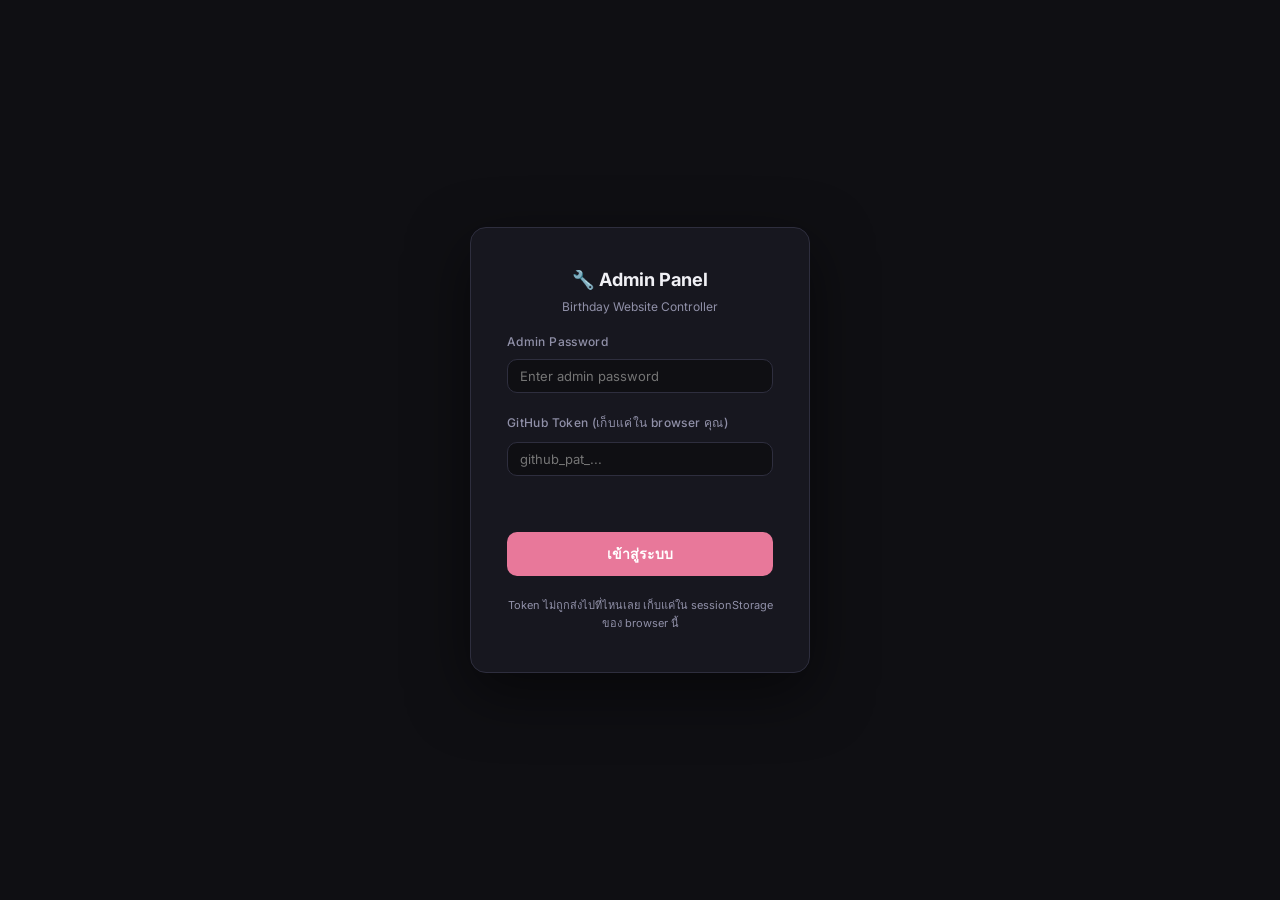
<file: admin.html>
<!DOCTYPE html>
<html lang="th">
<head>
  <meta charset="UTF-8" />
  <meta name="viewport" content="width=device-width, initial-scale=1.0" />
  <title>🔧 Birthday Admin Panel</title>
  <link rel="icon" href="data:image/svg+xml,<svg xmlns='http://www.w3.org/2000/svg' viewBox='0 0 100 100'><text y='.9em' font-size='90'>🔧</text></svg>" />
  <link href="https://fonts.googleapis.com/css2?family=Inter:wght@300;400;500;600;700&display=swap" rel="stylesheet" />
  <style>
    /* ── RESET & BASE ── */
    *, *::before, *::after { box-sizing: border-box; margin: 0; padding: 0; }
    :root {
      --bg:        #0f0f13;
      --bg2:       #17171f;
      --bg3:       #1e1e2a;
      --border:    #2e2e3e;
      --accent:    #f4a0b5;
      --accent2:   #e8789a;
      --green:     #4ade80;
      --red:       #f87171;
      --yellow:    #fbbf24;
      --text:      #f0f0f5;
      --text2:     #9090a8;
      --radius:    10px;
    }
    html { font-family: 'Inter', sans-serif; font-size: 14px; color: var(--text); background: var(--bg); }
    body { min-height: 100vh; }
    a { color: var(--accent); }
    input, textarea, select {
      background: var(--bg); border: 1px solid var(--border);
      color: var(--text); border-radius: var(--radius);
      padding: 8px 12px; font-family: inherit; font-size: 13px;
      width: 100%; outline: none; transition: border .2s;
    }
    input:focus, textarea:focus, select:focus { border-color: var(--accent); }
    textarea { resize: vertical; line-height: 1.6; }
    button { cursor: pointer; font-family: inherit; border: none; border-radius: var(--radius); transition: all .15s; }
    label { display: block; font-size: 12px; color: var(--text2); margin-bottom: 5px; font-weight: 500; letter-spacing: .03em; }
    .hidden { display: none !important; }

    /* ── LOGIN SCREEN ── */
    #login-screen {
      position: fixed; inset: 0; display: flex; align-items: center; justify-content: center;
      background: var(--bg); z-index: 999;
    }
    .login-box {
      background: var(--bg2); border: 1px solid var(--border);
      border-radius: 16px; padding: 40px 36px; width: 340px;
      display: flex; flex-direction: column; gap: 20px;
      box-shadow: 0 20px 60px rgba(0,0,0,.5);
    }
    .login-title { font-size: 1.3rem; font-weight: 700; text-align: center; }
    .login-sub   { font-size: 12px; color: var(--text2); text-align: center; margin-top: -12px; }
    .login-error { color: var(--red); font-size: 12px; text-align: center; min-height: 16px; }
    .btn-login {
      background: var(--accent2); color: white; padding: 11px;
      font-weight: 600; font-size: 14px; border-radius: var(--radius);
    }
    .btn-login:hover { background: #d4607e; }

    /* ── LAYOUT ── */
    #app { display: flex; min-height: 100vh; }

    /* ── SIDEBAR ── */
    #sidebar {
      width: 220px; background: var(--bg2); border-right: 1px solid var(--border);
      display: flex; flex-direction: column; padding: 20px 12px; gap: 4px;
      position: fixed; top: 0; left: 0; height: 100vh; overflow-y: auto; z-index: 100;
    }
    .sidebar-logo { font-size: 1rem; font-weight: 700; color: var(--accent); padding: 8px 10px 16px; letter-spacing: .02em; }
    .sidebar-section { font-size: 10px; color: var(--text2); letter-spacing: .08em; padding: 12px 10px 4px; text-transform: uppercase; font-weight: 600; }
    .nav-item {
      display: flex; align-items: center; gap: 10px;
      padding: 9px 12px; border-radius: 8px; cursor: pointer;
      font-size: 13px; font-weight: 500; color: var(--text2);
      transition: all .15s; border: none; background: none; width: 100%; text-align: left;
    }
    .nav-item:hover  { background: var(--bg3); color: var(--text); }
    .nav-item.active { background: rgba(244,160,181,.12); color: var(--accent); }
    .nav-icon { font-size: 1rem; width: 20px; text-align: center; }

    /* ── MAIN CONTENT ── */
    #main {
      margin-left: 220px; flex: 1; padding: 28px 32px; max-width: 900px;
    }

    /* ── TOP BAR ── */
    #topbar {
      display: flex; align-items: center; justify-content: space-between;
      margin-bottom: 24px; gap: 12px; flex-wrap: wrap;
    }
    .topbar-title { font-size: 1.4rem; font-weight: 700; }
    .topbar-actions { display: flex; gap: 8px; flex-wrap: wrap; }

    /* ── BUTTONS ── */
    .btn { padding: 9px 18px; font-size: 13px; font-weight: 600; border-radius: 8px; }
    .btn-primary { background: var(--accent2); color: white; }
    .btn-primary:hover { background: #d4607e; transform: translateY(-1px); }
    .btn-secondary { background: var(--bg3); color: var(--text); border: 1px solid var(--border); }
    .btn-secondary:hover { background: var(--border); }
    .btn-danger { background: rgba(248,113,113,.15); color: var(--red); border: 1px solid rgba(248,113,113,.3); }
    .btn-danger:hover { background: rgba(248,113,113,.25); }
    .btn-green { background: rgba(74,222,128,.15); color: var(--green); border: 1px solid rgba(74,222,128,.3); }
    .btn-green:hover { background: rgba(74,222,128,.25); }
    .btn-sm { padding: 6px 12px; font-size: 12px; }

    /* ── PANELS ── */
    .panel { display: none; }
    .panel.active { display: block; }

    /* ── CARDS ── */
    .card {
      background: var(--bg2); border: 1px solid var(--border);
      border-radius: 14px; padding: 24px; margin-bottom: 16px;
    }
    .card-title { font-size: 13px; font-weight: 700; color: var(--text2); margin-bottom: 16px; letter-spacing: .05em; text-transform: uppercase; }

    /* ── FORM GRID ── */
    .form-grid { display: grid; gap: 14px; }
    .form-grid-2 { grid-template-columns: 1fr 1fr; }
    .form-row { display: flex; flex-direction: column; gap: 5px; }

    /* ── MEMORY CARDS ── */
    .memory-card {
      background: var(--bg3); border: 1px solid var(--border);
      border-radius: 12px; padding: 18px; margin-bottom: 12px; position: relative;
    }
    .memory-card-header {
      display: flex; align-items: center; gap: 10px; margin-bottom: 14px;
      justify-content: space-between;
    }
    .memory-card-num { font-weight: 700; color: var(--accent); font-size: 13px; }
    .memory-img-preview {
      width: 100%; height: 120px; border-radius: 8px; object-fit: cover;
      border: 1px solid var(--border); background: var(--bg); margin-top: 8px;
      display: flex; align-items: center; justify-content: center;
      color: var(--text2); font-size: 12px;
    }
    .memory-img-preview img { width: 100%; height: 100%; object-fit: cover; border-radius: 8px; }

    /* ── REASONS LIST ── */
    .reason-item {
      display: flex; gap: 8px; align-items: center; margin-bottom: 8px;
    }
    .reason-item input { flex: 1; }
    .reason-drag { color: var(--text2); cursor: grab; padding: 0 4px; font-size: 16px; }

    /* ── TOAST ── */
    #toast {
      position: fixed; bottom: 24px; right: 24px; z-index: 9999;
      display: flex; flex-direction: column; gap: 8px;
    }
    .toast-item {
      padding: 12px 20px; border-radius: 10px; font-size: 13px; font-weight: 500;
      box-shadow: 0 8px 24px rgba(0,0,0,.4); animation: toastIn .3s ease;
      display: flex; align-items: center; gap: 8px;
    }
    .toast-success { background: #1a2e1a; border: 1px solid var(--green); color: var(--green); }
    .toast-error   { background: #2e1a1a; border: 1px solid var(--red);   color: var(--red); }
    .toast-info    { background: #1e1e2a; border: 1px solid var(--accent); color: var(--accent); }
    @keyframes toastIn { from { opacity:0; transform: translateX(20px); } to { opacity:1; transform: none; } }

    /* ── STATUS BAR ── */
    .status-bar {
      display: flex; gap: 16px; flex-wrap: wrap;
      background: var(--bg2); border: 1px solid var(--border);
      border-radius: 12px; padding: 14px 20px; margin-bottom: 20px; align-items: center;
    }
    .status-dot { width: 8px; height: 8px; border-radius: 50%; display: inline-block; margin-right: 6px; }
    .dot-green  { background: var(--green); box-shadow: 0 0 6px var(--green); }
    .dot-red    { background: var(--red); }
    .dot-yellow { background: var(--yellow); }
    .status-item { font-size: 12px; color: var(--text2); display: flex; align-items: center; }
    .status-item strong { color: var(--text); margin-left: 4px; }

    /* ── THEME COLORS ── */
    .color-grid { display: grid; grid-template-columns: repeat(auto-fill, minmax(120px, 1fr)); gap: 12px; }
    .color-item { display: flex; flex-direction: column; gap: 6px; }
    .color-swatch {
      width: 100%; height: 36px; border-radius: 8px; border: 2px solid var(--border);
      cursor: pointer; transition: transform .15s;
    }
    .color-swatch:hover { transform: scale(1.05); }

    /* ── SETTINGS TOKEN ── */
    .token-row { display: flex; gap: 8px; }
    .token-row input { flex: 1; font-family: monospace; letter-spacing: .05em; }

    /* ── PREVIEW LINK ── */
    .preview-link {
      display: inline-flex; align-items: center; gap: 6px;
      background: var(--bg3); border: 1px solid var(--border);
      border-radius: 8px; padding: 8px 14px; font-size: 12px;
      color: var(--accent); text-decoration: none;
    }
    .preview-link:hover { border-color: var(--accent); }

    /* ── PROGRESS ── */
    .progress-wrap { background: var(--bg3); border-radius: 99px; height: 6px; overflow: hidden; }
    .progress-bar  { height: 100%; background: var(--accent2); border-radius: 99px; transition: width .4s; }

    /* ── MOBILE ── */
    @media (max-width: 700px) {
      #sidebar { width: 100%; height: auto; position: relative; flex-direction: row; flex-wrap: wrap; padding: 12px; }
      #main { margin-left: 0; padding: 16px; }
      .form-grid-2 { grid-template-columns: 1fr; }
      #app { flex-direction: column; }
    }
  </style>
</head>
<body>

<!-- ══════════════════════════════════════
     LOGIN SCREEN
══════════════════════════════════════ -->
<div id="login-screen">
  <div class="login-box">
    <div class="login-title">🔧 Admin Panel</div>
    <p class="login-sub">Birthday Website Controller</p>
    <div class="form-row">
      <label>Admin Password</label>
      <input type="password" id="login-pass" placeholder="Enter admin password" />
    </div>
    <div class="form-row">
      <label>GitHub Token <span style="color:var(--text2)">(เก็บแค่ใน browser คุณ)</span></label>
      <input type="password" id="login-token" placeholder="github_pat_..." />
    </div>
    <p class="login-error" id="login-error"></p>
    <button class="btn-login" id="login-btn">เข้าสู่ระบบ</button>
    <p style="font-size:11px;color:var(--text2);text-align:center">Token ไม่ถูกส่งไปที่ไหนเลย เก็บแค่ใน sessionStorage ของ browser นี้</p>
  </div>
</div>

<!-- ══════════════════════════════════════
     MAIN APP
══════════════════════════════════════ -->
<div id="app" class="hidden">

  <!-- SIDEBAR -->
  <nav id="sidebar">
    <div class="sidebar-logo">💕 Admin</div>

    <div class="sidebar-section">Content</div>
    <button class="nav-item active" data-panel="dashboard"><span class="nav-icon">📊</span>Dashboard</button>
    <button class="nav-item" data-panel="texts"><span class="nav-icon">✏️</span>ข้อความหลัก</button>
    <button class="nav-item" data-panel="timeline"><span class="nav-icon">📖</span>Memory Timeline</button>
    <button class="nav-item" data-panel="reasons"><span class="nav-icon">💭</span>Reasons I Love You</button>
    <button class="nav-item" data-panel="letter"><span class="nav-icon">💌</span>จดหมายเค้ก</button>
    <button class="nav-item" data-panel="secret"><span class="nav-icon">🔒</span>Secret Message</button>

    <div class="sidebar-section">Design</div>
    <button class="nav-item" data-panel="theme"><span class="nav-icon">🎨</span>Theme & Colors</button>

    <div class="sidebar-section">Deploy</div>
    <button class="nav-item" data-panel="deploy"><span class="nav-icon">🚀</span>Save & Deploy</button>
    <button class="nav-item" data-panel="settings"><span class="nav-icon">⚙️</span>Settings</button>
  </nav>

  <!-- MAIN CONTENT -->
  <main id="main">

    <!-- ── DASHBOARD ── -->
    <div class="panel active" id="panel-dashboard">
      <div id="topbar">
        <div class="topbar-title">📊 Dashboard</div>
        <div class="topbar-actions">
          <a class="preview-link" href="index.html" target="_blank">👁️ Preview Website</a>
          <button class="btn btn-primary" id="quick-deploy-btn">🚀 Save & Deploy</button>
        </div>
      </div>

      <div class="status-bar" id="status-bar">
        <div class="status-item"><span class="status-dot dot-yellow"></span> Loading...</div>
      </div>

      <div style="display:grid;grid-template-columns:repeat(auto-fill,minmax(180px,1fr));gap:12px;margin-bottom:20px;">
        <div class="card" style="margin:0;text-align:center;">
          <div style="font-size:2rem">✏️</div>
          <div style="font-weight:700;margin-top:8px" id="dash-texts">—</div>
          <div style="color:var(--text2);font-size:12px">ข้อความที่แก้แล้ว</div>
        </div>
        <div class="card" style="margin:0;text-align:center;">
          <div style="font-size:2rem">📖</div>
          <div style="font-weight:700;margin-top:8px" id="dash-memories">—</div>
          <div style="color:var(--text2);font-size:12px">Memory Cards</div>
        </div>
        <div class="card" style="margin:0;text-align:center;">
          <div style="font-size:2rem">💭</div>
          <div style="font-weight:700;margin-top:8px" id="dash-reasons">—</div>
          <div style="color:var(--text2);font-size:12px">Reasons</div>
        </div>
        <div class="card" style="margin:0;text-align:center;">
          <div style="font-size:2rem">🚀</div>
          <div style="font-weight:700;margin-top:8px" id="dash-deployed">—</div>
          <div style="color:var(--text2);font-size:12px">Last Deploy</div>
        </div>
      </div>

      <div class="card">
        <div class="card-title">Quick Actions</div>
        <div style="display:flex;gap:10px;flex-wrap:wrap;">
          <button class="btn btn-secondary" onclick="goPanel('texts')">✏️ แก้ข้อความ</button>
          <button class="btn btn-secondary" onclick="goPanel('timeline')">📖 แก้ Memory</button>
          <button class="btn btn-secondary" onclick="goPanel('reasons')">💭 แก้ Reasons</button>
          <button class="btn btn-secondary" onclick="goPanel('letter')">💌 แก้จดหมาย</button>
          <button class="btn btn-primary" onclick="goPanel('deploy')">🚀 Deploy</button>
        </div>
      </div>
    </div>

    <!-- ── TEXTS ── -->
    <div class="panel" id="panel-texts">
      <div id="topbar">
        <div class="topbar-title">✏️ ข้อความหลัก</div>
        <button class="btn btn-primary" onclick="saveAll()">💾 บันทึก</button>
      </div>

      <div class="card">
        <div class="card-title">🌸 Landing Page</div>
        <div class="form-grid">
          <div class="form-row">
            <label>Pre-title (บรรทัดเล็กบนสุด)</label>
            <input type="text" id="txt-pretitle" />
          </div>
          <div class="form-row">
            <label>Main Title (ชื่อหลัก)</label>
            <input type="text" id="txt-title" />
          </div>
          <div class="form-row">
            <label>Subtitle (ประโยคใต้ title)</label>
            <textarea id="txt-subtitle" rows="2"></textarea>
          </div>
        </div>
      </div>

      <div class="card">
        <div class="card-title">✉️ Birthday Message Section</div>
        <div class="form-grid">
          <div class="form-row">
            <label>Typewriter Text (ข้อความที่พิมพ์ขึ้นมาแบบ animation)</label>
            <input type="text" id="txt-typewriter" />
          </div>
          <div class="form-row">
            <label>Paragraph 1</label>
            <textarea id="txt-msg1" rows="3"></textarea>
          </div>
          <div class="form-row">
            <label>Paragraph 2</label>
            <textarea id="txt-msg2" rows="3"></textarea>
          </div>
          <div class="form-row">
            <label>Paragraph 3</label>
            <textarea id="txt-msg3" rows="3"></textarea>
          </div>
        </div>
      </div>

      <div class="card">
        <div class="card-title">🎉 Finale Section</div>
        <div class="form-grid">
          <div class="form-row">
            <label>Finale Title</label>
            <input type="text" id="txt-finale-title" />
          </div>
          <div class="form-row">
            <label>Finale Subtitle</label>
            <textarea id="txt-finale-sub" rows="2"></textarea>
          </div>
          <div class="form-row">
            <label>Signature (ชื่อลงท้าย)</label>
            <input type="text" id="txt-finale-sign" />
          </div>
        </div>
      </div>

      <div class="card">
        <div class="card-title">⚙️ ตั้งค่าทั่วไป</div>
        <div class="form-grid form-grid-2">
          <div class="form-row">
            <label>Secret Password (รหัส unlock)</label>
            <input type="text" id="txt-password" placeholder="DDMMYYYY" />
          </div>
          <div class="form-row">
            <label>Site URL (GitHub Pages URL)</label>
            <input type="text" id="txt-siteurl" placeholder="https://tomoskill.github.io/birthday" />
          </div>
        </div>
      </div>
    </div>

    <!-- ── TIMELINE ── -->
    <div class="panel" id="panel-timeline">
      <div id="topbar">
        <div class="topbar-title">📖 Memory Timeline</div>
        <div class="topbar-actions">
          <button class="btn btn-secondary" id="add-memory-btn">+ เพิ่ม Memory</button>
          <button class="btn btn-primary" onclick="saveAll()">💾 บันทึก</button>
        </div>
      </div>
      <div id="memories-list"></div>
    </div>

    <!-- ── REASONS ── -->
    <div class="panel" id="panel-reasons">
      <div id="topbar">
        <div class="topbar-title">💭 Reasons I Love You</div>
        <div class="topbar-actions">
          <button class="btn btn-secondary" id="add-reason-btn">+ เพิ่ม Reason</button>
          <button class="btn btn-primary" onclick="saveAll()">💾 บันทึก</button>
        </div>
      </div>
      <div class="card">
        <div class="card-title">รายการ Reasons (ลากเพื่อเรียงลำดับ)</div>
        <div id="reasons-list"></div>
      </div>
    </div>

    <!-- ── LETTER ── -->
    <div class="panel" id="panel-letter">
      <div id="topbar">
        <div class="topbar-title">💌 จดหมายหลังเป่าเค้ก</div>
        <button class="btn btn-primary" onclick="saveAll()">💾 บันทึก</button>
      </div>
      <div class="card">
        <div class="card-title">เนื้อหาจดหมาย</div>
        <div class="form-grid">
          <div class="form-row">
            <label>คำขึ้นต้น (Salutation)</label>
            <input type="text" id="letter-salutation" placeholder="ถึงคนที่รักที่สุดในโลก," />
          </div>
          <div class="form-row">
            <label>เนื้อหาจดหมาย (เว้นบรรทัดสำหรับ paragraph ใหม่)</label>
            <textarea id="letter-body" rows="12" placeholder="เขียนจดหมายของคุณที่นี่...&#10;&#10;เว้นบรรทัดว่างเพื่อขึ้น paragraph ใหม่"></textarea>
          </div>
          <div class="form-row">
            <label>ลงชื่อ (Closing)</label>
            <input type="text" id="letter-closing" placeholder="ด้วยความรักทั้งหมด, ชื่อของคุณ 💗" />
          </div>
        </div>
      </div>
    </div>

    <!-- ── SECRET ── -->
    <div class="panel" id="panel-secret">
      <div id="topbar">
        <div class="topbar-title">🔒 Secret Message</div>
        <button class="btn btn-primary" onclick="saveAll()">💾 บันทึก</button>
      </div>
      <div class="card">
        <div class="card-title">ข้อความลับ</div>
        <div class="form-grid">
          <div class="form-row">
            <label>Password Hint (hint ที่แสดงให้ผู้อ่าน)</label>
            <input type="text" id="secret-hint-txt" />
          </div>
          <div class="form-row">
            <label>คำขึ้นต้น</label>
            <input type="text" id="secret-open" />
          </div>
          <div class="form-row">
            <label>เนื้อหา (เว้นบรรทัดเพื่อขึ้น paragraph ใหม่)</label>
            <textarea id="secret-body" rows="10"></textarea>
          </div>
          <div class="form-row">
            <label>ลงชื่อ</label>
            <input type="text" id="secret-closing" />
          </div>
        </div>
      </div>
    </div>

    <!-- ── THEME ── -->
    <div class="panel" id="panel-theme">
      <div id="topbar">
        <div class="topbar-title">🎨 Theme & Colors</div>
        <button class="btn btn-primary" onclick="applyTheme()">✅ Apply & Save</button>
      </div>
      <div class="card">
        <div class="card-title">Color Palette</div>
        <div class="color-grid" id="color-grid"></div>
      </div>
      <div class="card">
        <div class="card-title">Preset Themes</div>
        <div style="display:flex;gap:10px;flex-wrap:wrap;">
          <button class="btn btn-secondary" onclick="applyPreset('rose')">🌹 Rose (Default)</button>
          <button class="btn btn-secondary" onclick="applyPreset('lavender')">💜 Lavender</button>
          <button class="btn btn-secondary" onclick="applyPreset('sky')">💙 Sky Blue</button>
          <button class="btn btn-secondary" onclick="applyPreset('peach')">🍑 Peach</button>
          <button class="btn btn-secondary" onclick="applyPreset('mint')">🌿 Mint</button>
        </div>
      </div>
    </div>

    <!-- ── DEPLOY ── -->
    <div class="panel" id="panel-deploy">
      <div id="topbar">
        <div class="topbar-title">🚀 Save & Deploy</div>
      </div>

      <div class="card">
        <div class="card-title">GitHub Repository</div>
        <div class="form-grid form-grid-2">
          <div class="form-row">
            <label>Username</label>
            <input type="text" id="deploy-user" value="tomoskill" />
          </div>
          <div class="form-row">
            <label>Repo Name</label>
            <input type="text" id="deploy-repo" value="birthday" />
          </div>
        </div>
      </div>

      <div class="card">
        <div class="card-title">Deploy Status</div>
        <div id="deploy-log" style="font-family:monospace;font-size:12px;color:var(--text2);line-height:1.8;min-height:60px;"></div>
        <div class="progress-wrap" style="margin-top:12px;">
          <div class="progress-bar" id="deploy-progress" style="width:0%"></div>
        </div>
      </div>

      <div style="display:flex;gap:10px;flex-wrap:wrap;">
        <button class="btn btn-primary" id="deploy-btn" style="font-size:15px;padding:13px 28px;">🚀 Deploy ไปยัง GitHub Pages</button>
        <a class="btn btn-secondary" id="deploy-link" href="#" target="_blank" style="text-decoration:none;display:inline-flex;align-items:center;">👁️ เปิดเว็บไซต์</a>
      </div>
    </div>

    <!-- ── SETTINGS ── -->
    <div class="panel" id="panel-settings">
      <div id="topbar">
        <div class="topbar-title">⚙️ Settings</div>
      </div>
      <div class="card">
        <div class="card-title">GitHub Token</div>
        <p style="color:var(--text2);font-size:12px;margin-bottom:12px;">Token เก็บแค่ใน sessionStorage ของ browser นี้ ปิด tab แล้วหายไปเอง</p>
        <div class="token-row">
          <input type="password" id="settings-token" placeholder="github_pat_..." />
          <button class="btn btn-secondary btn-sm" id="toggle-token-btn">👁️</button>
          <button class="btn btn-green btn-sm" id="save-token-btn">บันทึก</button>
        </div>
      </div>
      <div class="card">
        <div class="card-title">Admin Password</div>
        <div class="form-grid form-grid-2">
          <div class="form-row">
            <label>New Password</label>
            <input type="password" id="new-admin-pass" />
          </div>
          <div class="form-row">
            <label>Confirm</label>
            <input type="password" id="confirm-admin-pass" />
          </div>
        </div>
        <button class="btn btn-secondary" style="margin-top:12px;" id="change-pass-btn">เปลี่ยน Password</button>
      </div>
      <div class="card">
        <div class="card-title">Danger Zone</div>
        <button class="btn btn-danger" id="reset-all-btn">🗑️ Reset ทุกอย่างกลับค่าตั้งต้น</button>
      </div>
    </div>

  </main>
</div>

<!-- TOAST CONTAINER -->
<div id="toast"></div>

<script>
/* ============================================================
   CONFIG — อย่าเปลี่ยนส่วนนี้
   ============================================================ */
const GITHUB_USER = 'tomoskill';
const GITHUB_REPO = 'birthday';
const ADMIN_PASS_KEY  = 'bdAdmin_pass';
const DATA_KEY        = 'bdAdmin_data';

/* Default admin password — เปลี่ยนได้ใน Settings */
const DEFAULT_PASS = 'birthday2025';

/* ── Theme color definitions ── */
const COLOR_DEFS = [
  { key: '--pink-soft',  label: 'Pink Soft',   default: '#f9c5d1' },
  { key: '--pink-mid',   label: 'Pink Mid',    default: '#f4a0b5' },
  { key: '--pink-deep',  label: 'Pink Deep',   default: '#e8789a' },
  { key: '--rose',       label: 'Rose',        default: '#c9506e' },
  { key: '--cream',      label: 'Cream BG',    default: '#fff8f4' },
  { key: '--peach',      label: 'Peach',       default: '#fde0d0' },
];

const PRESETS = {
  rose:     { '--pink-soft':'#f9c5d1','--pink-mid':'#f4a0b5','--pink-deep':'#e8789a','--rose':'#c9506e','--cream':'#fff8f4','--peach':'#fde0d0' },
  lavender: { '--pink-soft':'#e8d5f5','--pink-mid':'#c9a8e8','--pink-deep':'#a87fd4','--rose':'#7c4fa0','--cream':'#faf5ff','--peach':'#ede0fa' },
  sky:      { '--pink-soft':'#bde0fe','--pink-mid':'#90c8f8','--pink-deep':'#5ba8e8','--rose':'#2d7ac4','--cream':'#f0f8ff','--peach':'#d0eaff' },
  peach:    { '--pink-soft':'#ffd6a5','--pink-mid':'#ffb97a','--pink-deep':'#ff9a50','--rose':'#e07020','--cream':'#fffaf0','--peach':'#ffe8c8' },
  mint:     { '--pink-soft':'#b5e7c8','--pink-mid':'#80d4a0','--pink-deep':'#50bc78','--rose':'#28904e','--cream':'#f0fff5','--peach':'#d0f0de' },
};

/* ── Default website content ── */
const DEFAULT_DATA = {
  pretitle:    '✨ A little something just for you ✨',
  title:       'Happy Birthday\nMy Love 💕',
  subtitle:    'To the most wonderful soul I have ever known — today is all about you.',
  typewriter:  'To my favorite person in the whole universe… 💕',
  msg1: 'Every single day with you feels like the universe decided to be extra generous. You light up every room you enter, and somehow, you\'ve made my whole world brighter without even trying.',
  msg2: 'You are curious, passionate, and endlessly kind — the kind of person who makes others feel truly seen. And seeing you every day is the greatest gift I could ever ask for.',
  msg3: 'On this birthday, I want you to know: you are deeply, completely, wholeheartedly loved.',
  finaleTitle: 'Thank you for existing\nin my life. ❤️',
  finaleSub:   'Every day is better because you\'re in it. Happy Birthday, my love.',
  finaleSign:  '— With all my heart, always 💌',
  password:    '14022025',
  siteUrl:     'https://tomoskill.github.io/birthday',
  letterSalutation: 'ถึงคนที่รักที่สุดในโลก,',
  letterBody:  'เขียนความรู้สึกของคุณที่นี่ได้เลยครับ\n\nทุกคำที่มาจากใจมีค่ามากกว่าคำสวยหรูเสมอ 💕',
  letterClosing: 'ด้วยความรักทั้งหมด,\nชื่อของคุณ 💗',
  secretHint:  'Enter our anniversary date to unlock (format: DDMMYYYY)',
  secretOpen:  'My darling,',
  secretBody:  'If you\'re reading this, you remembered our special date — of course you did.\n\nI\'ve been thinking about how to put into words what you mean to me, and the honest truth is: I can\'t.\n\nYou make me want to be a better person. Your laugh is my favorite sound. Your heart is the most beautiful thing I have ever encountered.',
  secretClosing: 'Forever yours, with every heartbeat. 💗',
  memories: [
    { emoji:'🌸', date:'The beginning',    title:'The First Hello',         body:'I still remember the first time we talked. Something in the universe shifted that day.', img:'' },
    { emoji:'😂', date:'A little later',   title:'The First Real Laugh',    body:'You laughed so hard at something ridiculous, and I realized — I wanted to hear that laugh forever.', img:'' },
    { emoji:'💫', date:'Our anniversary',  title:'The Day It Became Official', body:'The day I got to call you mine. I smiled so wide my cheeks hurt for a week.', img:'' },
    { emoji:'🌙', date:'A night to remember', title:'Our Favorite Memory', body:'That evening felt like it was made just for us. Time stopped, and all that existed was you and me.', img:'' },
    { emoji:'🎂', date:'Today',            title:'Your Birthday 🎉',        body:'Today we celebrate the day the world became infinitely more wonderful.', img:'' },
  ],
  reasons: [
    'The way your eyes light up when you talk about something you love.',
    'How genuinely kind you are to every single person.',
    'Your infectious, beautiful laugh that fills every room.',
    'The way you make ordinary moments feel magical.',
    'Your curiosity — you make life more interesting just by being in it.',
    'How deeply you feel everything; your sensitivity is a superpower.',
    'The warmth you carry — like being near a fireplace on a cold night.',
    'Simply… you. Every complicated, beautiful, wonderful part of you.',
  ],
  themeColors: PRESETS.rose,
  lastDeploy: null,
};

/* ============================================================
   STATE
   ============================================================ */
let data = {};
let ghToken = '';

/* ============================================================
   UTILS
   ============================================================ */
function toast(msg, type='info') {
  const el = document.createElement('div');
  el.className = `toast-item toast-${type}`;
  el.innerHTML = msg;
  document.getElementById('toast').appendChild(el);
  setTimeout(() => el.remove(), 4000);
}

function log(msg, color='var(--text2)') {
  const el = document.getElementById('deploy-log');
  el.innerHTML += `<span style="color:${color}">${msg}</span>\n`;
  el.scrollTop = el.scrollHeight;
}

function setProgress(pct) {
  document.getElementById('deploy-progress').style.width = pct + '%';
}

function goPanel(name) {
  document.querySelectorAll('.panel').forEach(p => p.classList.remove('active'));
  document.getElementById('panel-' + name).classList.add('active');
  document.querySelectorAll('.nav-item').forEach(n => n.classList.remove('active'));
  document.querySelector(`[data-panel="${name}"]`)?.classList.add('active');
}

/* ============================================================
   LOGIN
   ============================================================ */
function checkLogin() {
  const storedPass = localStorage.getItem(ADMIN_PASS_KEY) || DEFAULT_PASS;
  const pass  = document.getElementById('login-pass').value;
  const token = document.getElementById('login-token').value.trim();
  if (pass !== storedPass) {
    document.getElementById('login-error').textContent = 'Password ไม่ถูกต้อง';
    return;
  }
  if (!token.startsWith('github_pat_') && !token.startsWith('ghp_')) {
    document.getElementById('login-error').textContent = 'Token ไม่ถูกต้อง (ต้องขึ้นต้นด้วย github_pat_)';
    return;
  }
  ghToken = token;
  sessionStorage.setItem('bdToken', token);
  document.getElementById('login-screen').classList.add('hidden');
  document.getElementById('app').classList.remove('hidden');
  initApp();
}

document.getElementById('login-btn').addEventListener('click', checkLogin);
document.getElementById('login-pass').addEventListener('keydown', e => { if(e.key==='Enter') checkLogin(); });
document.getElementById('login-token').addEventListener('keydown', e => { if(e.key==='Enter') checkLogin(); });

/* ============================================================
   INIT APP
   ============================================================ */
function initApp() {
  // Load data
  const saved = localStorage.getItem(DATA_KEY);
  data = saved ? { ...DEFAULT_DATA, ...JSON.parse(saved) } : { ...DEFAULT_DATA };

  // Nav
  document.querySelectorAll('.nav-item[data-panel]').forEach(btn => {
    btn.addEventListener('click', () => goPanel(btn.dataset.panel));
  });

  // Load token in settings
  document.getElementById('settings-token').value = ghToken;

  loadAllForms();
  buildMemoriesList();
  buildReasonsList();
  buildColorGrid();
  updateDashboard();
  updateDeployLink();

  // Buttons
  document.getElementById('add-memory-btn').addEventListener('click', addMemory);
  document.getElementById('add-reason-btn').addEventListener('click', addReason);
  document.getElementById('deploy-btn').addEventListener('click', deployToGitHub);
  document.getElementById('quick-deploy-btn').addEventListener('click', () => { saveAll(); goPanel('deploy'); deployToGitHub(); });
  document.getElementById('save-token-btn').addEventListener('click', () => {
    ghToken = document.getElementById('settings-token').value.trim();
    sessionStorage.setItem('bdToken', ghToken);
    toast('✅ Token บันทึกแล้ว', 'success');
  });
  document.getElementById('toggle-token-btn').addEventListener('click', () => {
    const el = document.getElementById('settings-token');
    el.type = el.type === 'password' ? 'text' : 'password';
  });
  document.getElementById('change-pass-btn').addEventListener('click', changePass);
  document.getElementById('reset-all-btn').addEventListener('click', () => {
    if (confirm('Reset ทุกอย่างกลับค่า default จริงมั้ย?')) {
      data = { ...DEFAULT_DATA };
      localStorage.setItem(DATA_KEY, JSON.stringify(data));
      loadAllForms(); buildMemoriesList(); buildReasonsList(); buildColorGrid(); updateDashboard();
      toast('🔄 Reset แล้ว', 'info');
    }
  });
}

/* ============================================================
   LOAD FORMS
   ============================================================ */
function loadAllForms() {
  const f = (id, val) => { const el = document.getElementById(id); if(el) el.value = val || ''; };
  f('txt-pretitle',     data.pretitle);
  f('txt-title',        data.title);
  f('txt-subtitle',     data.subtitle);
  f('txt-typewriter',   data.typewriter);
  f('txt-msg1',         data.msg1);
  f('txt-msg2',         data.msg2);
  f('txt-msg3',         data.msg3);
  f('txt-finale-title', data.finaleTitle);
  f('txt-finale-sub',   data.finaleSub);
  f('txt-finale-sign',  data.finaleSign);
  f('txt-password',     data.password);
  f('txt-siteurl',      data.siteUrl);
  f('letter-salutation',data.letterSalutation);
  f('letter-body',      data.letterBody);
  f('letter-closing',   data.letterClosing);
  f('secret-hint-txt',  data.secretHint);
  f('secret-open',      data.secretOpen);
  f('secret-body',      data.secretBody);
  f('secret-closing',   data.secretClosing);
}

/* ============================================================
   SAVE ALL
   ============================================================ */
function saveAll() {
  const g = id => document.getElementById(id)?.value || '';
  data.pretitle    = g('txt-pretitle');
  data.title       = g('txt-title');
  data.subtitle    = g('txt-subtitle');
  data.typewriter  = g('txt-typewriter');
  data.msg1        = g('txt-msg1');
  data.msg2        = g('txt-msg2');
  data.msg3        = g('txt-msg3');
  data.finaleTitle = g('txt-finale-title');
  data.finaleSub   = g('txt-finale-sub');
  data.finaleSign  = g('txt-finale-sign');
  data.password    = g('txt-password');
  data.siteUrl     = g('txt-siteurl');
  data.letterSalutation = g('letter-salutation');
  data.letterBody  = g('letter-body');
  data.letterClosing = g('letter-closing');
  data.secretHint  = g('secret-hint-txt');
  data.secretOpen  = g('secret-open');
  data.secretBody  = g('secret-body');
  data.secretClosing = g('secret-closing');

  // Collect memories
  data.memories = [];
  document.querySelectorAll('.memory-card').forEach((card, i) => {
    data.memories.push({
      emoji: card.querySelector('.m-emoji').value,
      date:  card.querySelector('.m-date').value,
      title: card.querySelector('.m-title').value,
      body:  card.querySelector('.m-body').value,
      img:   card.querySelector('.m-img').value,
    });
  });

  // Collect reasons
  data.reasons = [];
  document.querySelectorAll('.reason-input').forEach(el => {
    if (el.value.trim()) data.reasons.push(el.value.trim());
  });

  localStorage.setItem(DATA_KEY, JSON.stringify(data));
  updateDashboard();
  toast('💾 บันทึกแล้ว', 'success');
}

/* ============================================================
   MEMORIES
   ============================================================ */
function buildMemoriesList() {
  const container = document.getElementById('memories-list');
  container.innerHTML = '';
  data.memories.forEach((m, i) => renderMemoryCard(m, i));
}

function renderMemoryCard(m, i) {
  const container = document.getElementById('memories-list');
  const card = document.createElement('div');
  card.className = 'memory-card';
  card.innerHTML = `
    <div class="memory-card-header">
      <span class="memory-card-num">Memory #${i+1}</span>
      <button class="btn btn-danger btn-sm del-memory-btn">🗑️ ลบ</button>
    </div>
    <div class="form-grid form-grid-2">
      <div class="form-row">
        <label>Emoji</label>
        <input class="m-emoji" type="text" value="${m.emoji||''}" maxlength="4" style="width:70px" />
      </div>
      <div class="form-row">
        <label>Date / Label</label>
        <input class="m-date" type="text" value="${m.date||''}" />
      </div>
      <div class="form-row" style="grid-column:1/-1">
        <label>Title</label>
        <input class="m-title" type="text" value="${m.title||''}" />
      </div>
      <div class="form-row" style="grid-column:1/-1">
        <label>Body</label>
        <textarea class="m-body" rows="3">${m.body||''}</textarea>
      </div>
    </div>
    <div class="form-row" style="margin-top:10px">
      <label>Image URL (วาง URL รูปภาพ หรือ Base64)</label>
      <div style="display:flex;gap:8px;align-items:center">
        <input class="m-img" type="text" value="${m.img||''}" placeholder="https://... หรืออัพโหลดรูปด้านล่าง" />
        <label class="btn btn-secondary btn-sm" style="white-space:nowrap;cursor:pointer">
          📁 Upload<input type="file" accept="image/*" style="display:none" class="m-img-upload" />
        </label>
      </div>
      <div class="memory-img-preview" style="margin-top:8px;">
        ${m.img ? `<img src="${m.img}" />` : '<span>ยังไม่มีรูป</span>'}
      </div>
    </div>
  `;
  container.appendChild(card);

  // Delete
  card.querySelector('.del-memory-btn').addEventListener('click', () => {
    card.remove();
    renumberMemories();
  });

  // Image upload → Base64
  card.querySelector('.m-img-upload').addEventListener('change', e => {
    const file = e.target.files[0];
    if (!file) return;
    const reader = new FileReader();
    reader.onload = ev => {
      card.querySelector('.m-img').value = ev.target.result;
      card.querySelector('.memory-img-preview').innerHTML = `<img src="${ev.target.result}" />`;
      toast('✅ อัพโหลดรูปแล้ว', 'success');
    };
    reader.readAsDataURL(file);
  });

  // Live image URL preview
  card.querySelector('.m-img').addEventListener('input', e => {
    const url = e.target.value;
    card.querySelector('.memory-img-preview').innerHTML = url
      ? `<img src="${url}" onerror="this.parentNode.innerHTML='<span>URL ไม่ถูกต้อง</span>'" />`
      : '<span>ยังไม่มีรูป</span>';
  });
}

function addMemory() {
  data.memories.push({ emoji:'💕', date:'', title:'', body:'', img:'' });
  renderMemoryCard(data.memories[data.memories.length-1], data.memories.length-1);
  toast('➕ เพิ่ม Memory แล้ว', 'info');
}

function renumberMemories() {
  document.querySelectorAll('.memory-card-num').forEach((el, i) => { el.textContent = `Memory #${i+1}`; });
}

/* ============================================================
   REASONS
   ============================================================ */
function buildReasonsList() {
  const container = document.getElementById('reasons-list');
  container.innerHTML = '';
  data.reasons.forEach(r => addReasonItem(r));
}

function addReasonItem(text='') {
  const container = document.getElementById('reasons-list');
  const row = document.createElement('div');
  row.className = 'reason-item';
  row.innerHTML = `
    <span class="reason-drag" title="ลาก">⠿</span>
    <input class="reason-input" type="text" value="${text}" placeholder="เหตุผลที่รัก..." />
    <button class="btn btn-danger btn-sm" title="ลบ">✕</button>
  `;
  row.querySelector('.btn-danger').addEventListener('click', () => row.remove());
  container.appendChild(row);
}

function addReason() {
  addReasonItem('');
  toast('➕ เพิ่ม Reason แล้ว', 'info');
}

/* ============================================================
   COLOR GRID
   ============================================================ */
function buildColorGrid() {
  const grid = document.getElementById('color-grid');
  grid.innerHTML = '';
  COLOR_DEFS.forEach(def => {
    const val = data.themeColors?.[def.key] || def.default;
    const item = document.createElement('div');
    item.className = 'color-item';
    item.innerHTML = `
      <label>${def.label}</label>
      <input type="color" class="color-swatch" data-key="${def.key}" value="${val}" />
      <input type="text" value="${val}" style="font-size:11px;font-family:monospace" class="color-hex" />
    `;
    const swatchEl = item.querySelector('.color-swatch');
    const hexEl    = item.querySelector('.color-hex');
    swatchEl.addEventListener('input', () => { hexEl.value = swatchEl.value; });
    hexEl.addEventListener('input', () => {
      if (/^#[0-9a-f]{6}$/i.test(hexEl.value)) swatchEl.value = hexEl.value;
    });
    grid.appendChild(item);
  });
}

function applyTheme() {
  data.themeColors = {};
  document.querySelectorAll('.color-swatch').forEach(el => {
    data.themeColors[el.dataset.key] = el.value;
  });
  saveAll();
  toast('🎨 Theme บันทึกแล้ว จะเห็นผลหลัง deploy', 'success');
}

function applyPreset(name) {
  if (!PRESETS[name]) return;
  data.themeColors = { ...PRESETS[name] };
  buildColorGrid();
  toast(`✅ Preset "${name}" โหลดแล้ว กด Apply & Save`, 'info');
}

/* ============================================================
   DASHBOARD
   ============================================================ */
function updateDashboard() {
  document.getElementById('dash-memories').textContent = data.memories?.length || 0;
  document.getElementById('dash-reasons').textContent  = data.reasons?.length  || 0;
  document.getElementById('dash-texts').textContent    = '✅';
  document.getElementById('dash-deployed').textContent = data.lastDeploy
    ? new Date(data.lastDeploy).toLocaleString('th-TH', {dateStyle:'short', timeStyle:'short'})
    : 'ยังไม่ได้ deploy';

  const bar = document.getElementById('status-bar');
  bar.innerHTML = `
    <div class="status-item"><span class="status-dot dot-green"></span> Admin Online</div>
    <div class="status-item"><span class="status-dot ${ghToken ? 'dot-green' : 'dot-red'}"></span> GitHub Token: <strong>${ghToken ? 'พร้อม' : 'ไม่มี'}</strong></div>
    <div class="status-item"><span class="status-dot dot-green"></span> Repo: <strong>tomoskill/birthday</strong></div>
    <div class="status-item">Last Deploy: <strong>${data.lastDeploy ? new Date(data.lastDeploy).toLocaleTimeString('th-TH') : '—'}</strong></div>
  `;
}

function updateDeployLink() {
  const user = document.getElementById('deploy-user')?.value || GITHUB_USER;
  const repo = document.getElementById('deploy-repo')?.value || GITHUB_REPO;
  document.getElementById('deploy-link').href = `https://${user}.github.io/${repo}`;
}

/* ============================================================
   GENERATE script.js CONTENT
   ============================================================ */
function generateScriptJS(originalScript) {
  // Replace the CUSTOMIZATION ZONE in script.js with current data
  const memoriesJSON = JSON.stringify(data.memories, null, 2)
    .replace(/"/g, '"');

  const reasonsJSON = JSON.stringify(data.reasons, null, 2);

  // Build the new customization zone
  const newZone = `/* ============================================================
   ✏️ CUSTOMIZATION ZONE — Edit everything in this block!
   ============================================================ */

// ── Typewriter opening line ──────────────────────────────────
const TYPEWRITER_TEXT = ${JSON.stringify(data.typewriter)};

// ── Memory timeline cards ────────────────────────────────────
const MEMORIES = ${JSON.stringify(data.memories, null, 2)};

// ── Reasons I Love You ───────────────────────────────────────
const REASONS = ${JSON.stringify(data.reasons, null, 2)};

// ── Secret password ──────────────────────────────────────────
const SECRET_PASSWORD = ${JSON.stringify(data.password)};

// ── QR code destination URL ──────────────────────────────────
const SITE_URL = ${JSON.stringify(data.siteUrl)};

/* ============================================================
   END OF CUSTOMIZATION ZONE
   ============================================================ */`;

  // Replace between markers in original
  // ค้นหา marker แบบ flexible รองรับทั้ง \n และ \r\n
  const norm = originalScript.replace(/\r\n/g, '\n');
  const startMarker = '✏️ CUSTOMIZATION ZONE';
  const endMarker   = 'END OF CUSTOMIZATION ZONE';

  const startIdx = norm.indexOf(startMarker);
  const endIdx   = norm.indexOf(endMarker);
  if (startIdx === -1 || endIdx === -1) return null;

  // ย้อนกลับไปหา /* ก่อน marker
  const blockStart = norm.lastIndexOf('/*', startIdx);
  // หา */ หลัง END marker
  const blockEnd   = norm.indexOf('*/', endIdx) + 2;

  return norm.substring(0, blockStart) + newZone + norm.substring(blockEnd);
}

function generateIndexHTML(original) {
  let html = original;
  const rep = (find, replace) => { html = html.split(find).join(replace); };

  // Pre-title
  rep('✨ A little something just for you ✨', data.pretitle);

  // Landing title (multi-line → <br/>)
  const titleParts = data.title.split('\n');
  const newTitle = titleParts.map((p,i) => i===0 ? p : `<em>${p}</em>`).join('<br/>');
  // Replace in h1
  html = html.replace(/<h1 class="landing-title">.*?<\/h1>/s,
    `<h1 class="landing-title">${newTitle}</h1>`);

  // Subtitle
  html = html.replace(/<p class="landing-subtitle">.*?<\/p>/s,
    `<p class="landing-subtitle">To the most wonderful soul I have ever known — today is all about <em>you</em>.</p>`);

  // Finale
  html = html.replace(/<h2 class="finale-title">.*?<\/h2>/s,
    `<h2 class="finale-title">${data.finaleTitle.replace('\n','<br/>')}</h2>`);
  html = html.replace(/<p class="finale-sub">.*?<\/p>/s,
    `<p class="finale-sub">${data.finaleSub}</p>`);
  html = html.replace(/<p class="finale-sign">.*?<\/p>/s,
    `<p class="finale-sign">${data.finaleSign}</p>`);

  // Message paragraphs
  const msgBodies = [data.msg1, data.msg2, data.msg3];
  let msgIdx = 0;
  html = html.replace(/<div class="message-body reveal-child">[\s\S]*?<\/div>/,
    `<div class="message-body reveal-child">\n${msgBodies.map(m=>`          <p>${m}</p>`).join('\n')}\n        </div>`);

  // Secret hint
  html = html.replace(/<p class="secret-hint">[\s\S]*?<\/p>/,
    `<p class="secret-hint">${data.secretHint}</p>`);

  // Secret message
  const secretParas = data.secretBody.split('\n\n').filter(p=>p.trim());
  html = html.replace(/<div class="secret-message-content">[\s\S]*?<\/div>\s*<\/div>\s*<\/div>\s*<\/section>\s*<!-- ── SECTION 6/,
    `<div class="secret-message-content">
            <p class="secret-msg-line">${data.secretOpen}</p>
            ${secretParas.map(p=>`<p>${p.replace(/\n/g,' ')}</p>`).join('\n            ')}
            <p class="secret-msg-closing">${data.secretClosing}</p>
          </div>
        </div>
      </div>
    </section>
    <!-- ── SECTION 6`);

  // Letter
  html = html.replace(/(<p class="letter-salutation">).*?(<\/p>)/s,
    `$1${data.letterSalutation}$2`);
  const letterParas = data.letterBody.split('\n\n').filter(p=>p.trim());
  html = html.replace(/<!-- ✏️ แก้จดหมายได้เลยตรงนี้[\s\S]*?<!-- END LETTER[\s\S]*?-->/,
    `<!-- ✏️ แก้จดหมายได้เลยตรงนี้ -->
            <p class="letter-salutation">${data.letterSalutation}</p>
            ${letterParas.map(p=>`<p class="letter-body">${p.replace(/\n/g,' ')}</p>`).join('\n            ')}
            <p class="letter-closing">${data.letterClosing.replace('\n','<br/>')}</p>
            <!-- END LETTER -->`);

  // Theme CSS variables
  if (data.themeColors) {
    const cssVars = Object.entries(data.themeColors)
      .map(([k,v]) => `  ${k}: ${v};`).join('\n');
    if (html.includes(':root {')) {
      html = html.replace(/:root \{[\s\S]*?\}/, `:root {\n${cssVars}\n}`);
    }
  }

  return html;
}

/* ============================================================
   UTF-8 SAFE BASE64 ENCODE/DECODE
   ============================================================ */
function utf8ToB64(str) {
  // String → UTF-8 bytes → base64 (รองรับ emoji และ unicode ทุกตัว)
  const bytes = new TextEncoder().encode(str);
  let binary = '';
  bytes.forEach(b => binary += String.fromCharCode(b));
  return btoa(binary);
}

/* ============================================================
   DEPLOY TO GITHUB
   ============================================================ */
async function deployToGitHub() {
  saveAll();
  const user  = document.getElementById('deploy-user').value.trim();
  const repo  = document.getElementById('deploy-repo').value.trim();
  const token = ghToken;

  if (!token) { toast('❌ ไม่มี GitHub Token', 'error'); return; }

  document.getElementById('deploy-log').innerHTML = '';
  setProgress(0);
  document.getElementById('deploy-btn').disabled = true;
  document.getElementById('deploy-btn').textContent = '⏳ กำลัง Deploy...';

  const api = `https://api.github.com/repos/${user}/${repo}/contents/`;
  const headers = {
    'Authorization': `Bearer ${token}`,
    'Accept': 'application/vnd.github+json',
    'Content-Type': 'application/json',
  };

  try {
    /* ── Step 1: Get current files ── */
    log('📡 กำลังเชื่อมต่อ GitHub...', 'var(--text2)');
    setProgress(10);

    const filesToUpdate = ['script.js', 'index.html', 'style.css'];
    const currentFiles = {};

    for (const fname of filesToUpdate) {
      try {
        const res = await fetch(api + fname, { headers });
        if (res.ok) {
          const json = await res.json();
          // Decode base64 → UTF-8 ถูกต้อง (รองรับ emoji และ unicode)
          const b64 = json.content.replace(/\n/g,'');
          const bytes = Uint8Array.from(atob(b64), c => c.charCodeAt(0));
          const decoded = new TextDecoder('utf-8').decode(bytes);
          currentFiles[fname] = { sha: json.sha, content: decoded };
        }
      } catch(e) {}
    }
    log('✅ ดึงไฟล์จาก GitHub แล้ว', 'var(--green)');
    setProgress(30);

    /* ── Step 2: Generate new script.js ── */
    let newScript = currentFiles['script.js']?.content || '';
    const generatedScript = generateScriptJS(newScript);
    if (!generatedScript) {
      log('❌ ไม่พบ CUSTOMIZATION ZONE ใน script.js', 'var(--red)');
      log('🔍 ตรวจสอบ: script.js ต้องมีข้อความ "✏️ CUSTOMIZATION ZONE" และ "END OF CUSTOMIZATION ZONE"', 'var(--yellow)');
      log(`📏 script.js length: ${newScript.length} chars`, 'var(--text2)');
      toast('❌ script.js format ไม่ถูกต้อง', 'error');
      document.getElementById('deploy-btn').disabled = false;
      document.getElementById('deploy-btn').textContent = '🚀 Deploy ไปยัง GitHub Pages';
      return;
    }
    log('✅ Generate script.js แล้ว', 'var(--green)');
    setProgress(50);

    /* ── Step 3: Upload script.js ── */
    log('📤 กำลัง upload script.js...', 'var(--text2)');
    const scriptRes = await fetch(api + 'script.js', {
      method: 'PUT', headers,
      body: JSON.stringify({
        message: '🎂 Update content via Admin Panel',
        content: utf8ToB64(generatedScript),
        sha: currentFiles['script.js']?.sha,
      })
    });
    if (!scriptRes.ok) {
      const err = await scriptRes.json();
      throw new Error(`script.js: ${err.message}`);
    }
    log('✅ script.js อัพเดตแล้ว', 'var(--green)');
    setProgress(70);

    /* ── Step 4: Upload style.css (theme colors) ── */
    if (data.themeColors && currentFiles['style.css']) {
      log('📤 กำลัง upload style.css (theme)...', 'var(--text2)');
      let css = currentFiles['style.css'].content;
      // Inject CSS variables
      const colorOverride = Object.entries(data.themeColors)
        .map(([k,v]) => `  ${k}: ${v};`).join('\n');
      css = css.replace(/:root \{([^}]*)\}/, `:root {\n${colorOverride}\n}`);

      const cssRes = await fetch(api + 'style.css', {
        method: 'PUT', headers,
        body: JSON.stringify({
          message: '🎨 Update theme via Admin Panel',
          content: utf8ToB64(css),
          sha: currentFiles['style.css']?.sha,
        })
      });
      if (!cssRes.ok) log('⚠️ style.css อัพเดตไม่สำเร็จ (ข้ามไป)', 'var(--yellow)');
      else log('✅ style.css อัพเดตแล้ว', 'var(--green)');
    }
    setProgress(90);

    /* ── Done ── */
    setProgress(100);
    data.lastDeploy = new Date().toISOString();
    localStorage.setItem(DATA_KEY, JSON.stringify(data));
    updateDashboard();
    updateDeployLink();

    log('', '');
    log('🎉 Deploy สำเร็จ!', 'var(--green)');
    log(`🌐 เว็บไซต์: https://${user}.github.io/${repo}`, 'var(--accent)');
    log('⏳ GitHub Pages ใช้เวลาประมาณ 1-2 นาทีในการ update', 'var(--text2)');

    toast('🚀 Deploy สำเร็จ! รอ 1-2 นาทีแล้วเปิดเว็บได้เลย', 'success');

  } catch(err) {
    log(`❌ Error: ${err.message}`, 'var(--red)');
    toast(`❌ Deploy ไม่สำเร็จ: ${err.message}`, 'error');
    setProgress(0);
  } finally {
    document.getElementById('deploy-btn').disabled = false;
    document.getElementById('deploy-btn').textContent = '🚀 Deploy ไปยัง GitHub Pages';
  }
}

/* ============================================================
   CHANGE ADMIN PASSWORD
   ============================================================ */
function changePass() {
  const np = document.getElementById('new-admin-pass').value;
  const cp = document.getElementById('confirm-admin-pass').value;
  if (!np) { toast('❌ กรุณากรอก password ใหม่', 'error'); return; }
  if (np !== cp) { toast('❌ Password ไม่ตรงกัน', 'error'); return; }
  localStorage.setItem(ADMIN_PASS_KEY, np);
  document.getElementById('new-admin-pass').value = '';
  document.getElementById('confirm-admin-pass').value = '';
  toast('✅ เปลี่ยน Password แล้ว', 'success');
}
</script>
</body>
</html>
</file>
